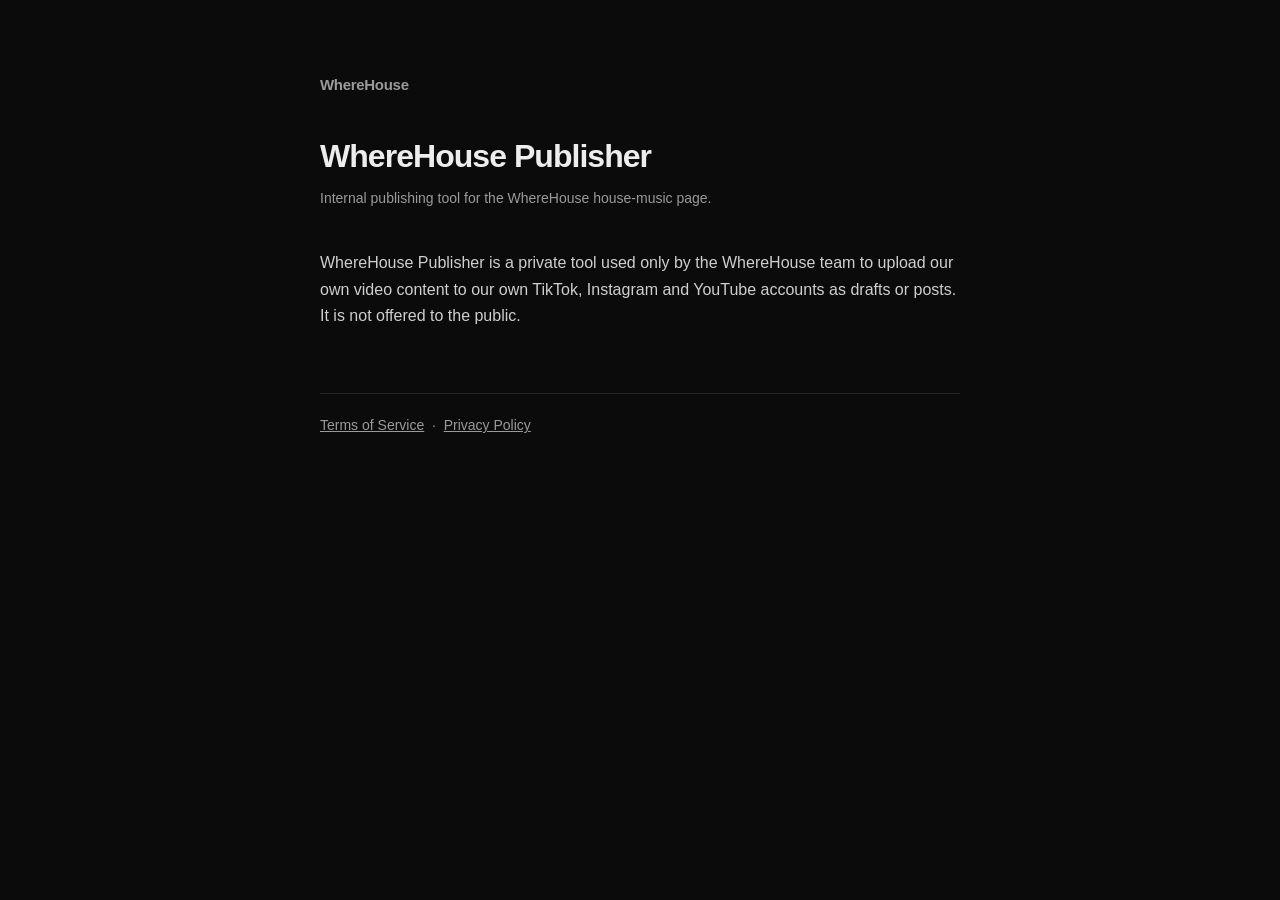
<file: index.html>
<!doctype html><html lang="en"><head><meta charset="utf-8"><meta name="viewport" content="width=device-width,initial-scale=1"><title>WhereHouse Publisher</title><link rel="stylesheet" href="style.css"></head>
<body><main><a class="mark" href="./">WhereHouse</a>
<h1>WhereHouse Publisher</h1>
<p class="date">Internal publishing tool for the WhereHouse house-music page.</p>
<p>WhereHouse Publisher is a private tool used only by the WhereHouse team to upload our own video content to our own TikTok, Instagram and YouTube accounts as drafts or posts. It is not offered to the public.</p>
<footer><a href="terms.html">Terms of Service</a> &nbsp;·&nbsp; <a href="privacy.html">Privacy Policy</a></footer>
</main></body></html>
</file>
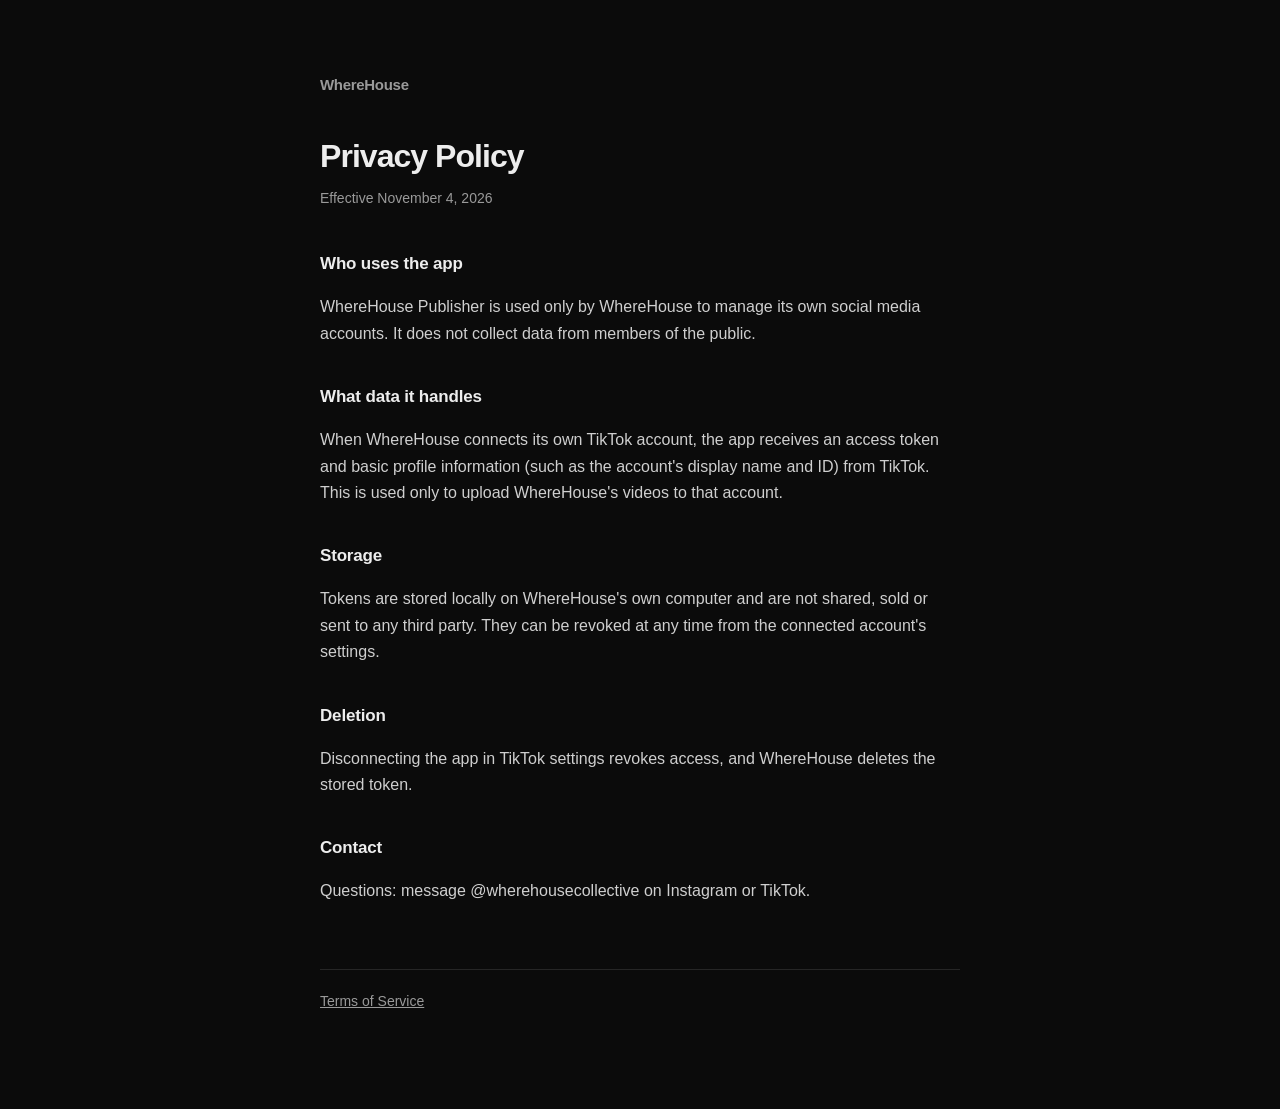
<file: privacy.html>
<!doctype html><html lang="en"><head><meta charset="utf-8"><meta name="viewport" content="width=device-width,initial-scale=1"><title>Privacy Policy</title><link rel="stylesheet" href="style.css"></head>
<body><main><a class="mark" href="./">WhereHouse</a>
<h1>Privacy Policy</h1>
<p class="date">Effective November 4, 2026</p>
<h2>Who uses the app</h2>
<p>WhereHouse Publisher is used only by WhereHouse to manage its own social media accounts. It does not collect data from members of the public.</p>
<h2>What data it handles</h2>
<p>When WhereHouse connects its own TikTok account, the app receives an access token and basic profile information (such as the account's display name and ID) from TikTok. This is used only to upload WhereHouse's videos to that account.</p>
<h2>Storage</h2>
<p>Tokens are stored locally on WhereHouse's own computer and are not shared, sold or sent to any third party. They can be revoked at any time from the connected account's settings.</p>
<h2>Deletion</h2>
<p>Disconnecting the app in TikTok settings revokes access, and WhereHouse deletes the stored token.</p>
<h2>Contact</h2>
<p>Questions: message @wherehousecollective on Instagram or TikTok.</p>
<footer><a href="terms.html">Terms of Service</a></footer>
</main></body></html>
</file>
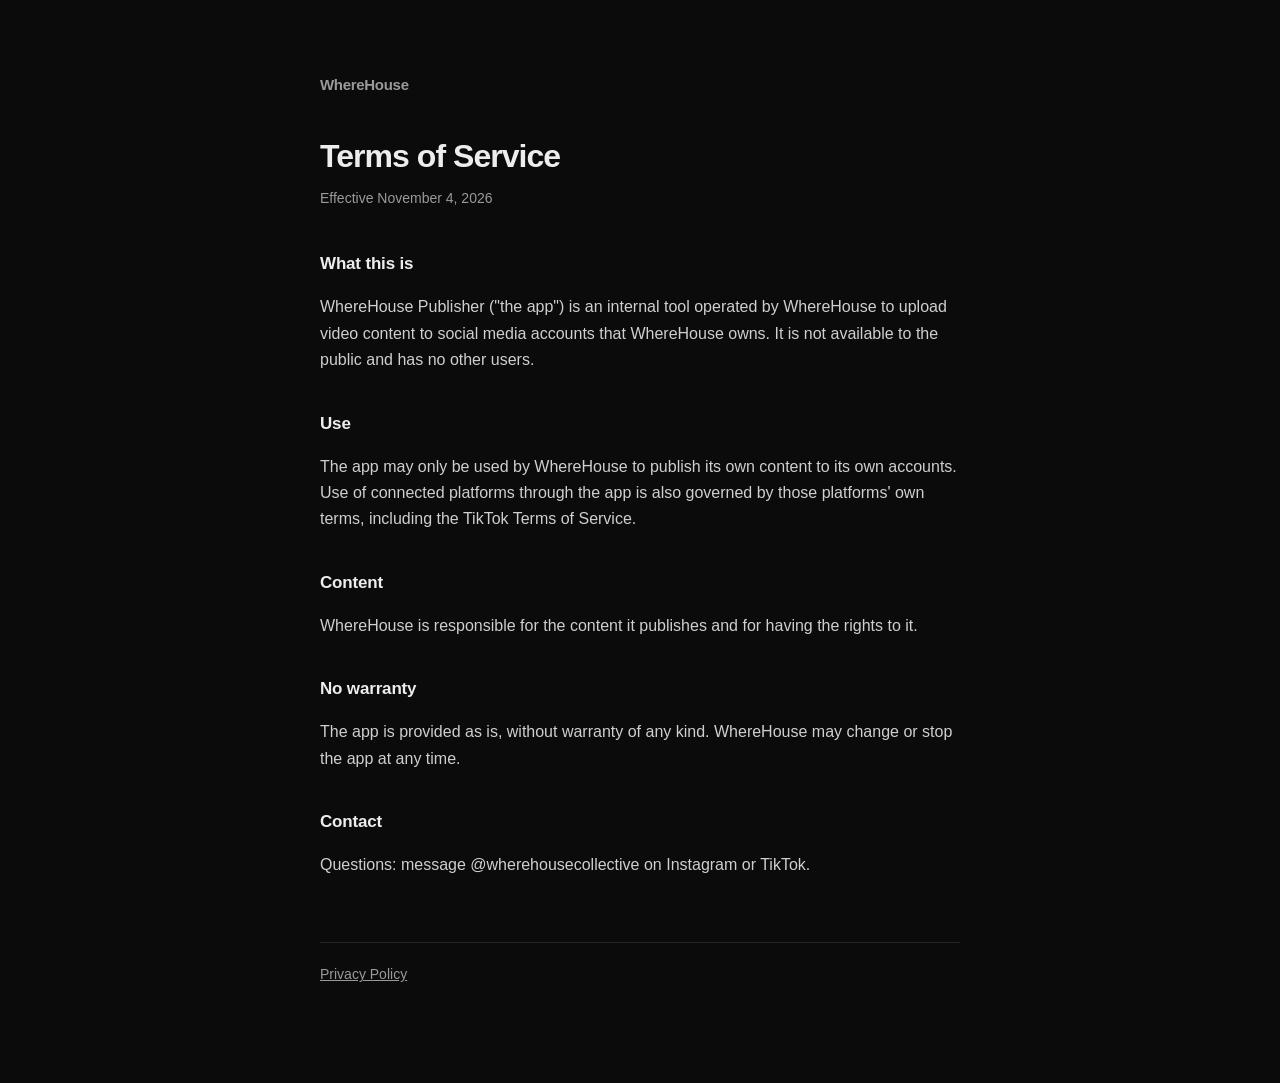
<file: terms.html>
<!doctype html><html lang="en"><head><meta charset="utf-8"><meta name="viewport" content="width=device-width,initial-scale=1"><title>Terms of Service</title><link rel="stylesheet" href="style.css"></head>
<body><main><a class="mark" href="./">WhereHouse</a>
<h1>Terms of Service</h1>
<p class="date">Effective November 4, 2026</p>
<h2>What this is</h2>
<p>WhereHouse Publisher ("the app") is an internal tool operated by WhereHouse to upload video content to social media accounts that WhereHouse owns. It is not available to the public and has no other users.</p>
<h2>Use</h2>
<p>The app may only be used by WhereHouse to publish its own content to its own accounts. Use of connected platforms through the app is also governed by those platforms' own terms, including the TikTok Terms of Service.</p>
<h2>Content</h2>
<p>WhereHouse is responsible for the content it publishes and for having the rights to it.</p>
<h2>No warranty</h2>
<p>The app is provided as is, without warranty of any kind. WhereHouse may change or stop the app at any time.</p>
<h2>Contact</h2>
<p>Questions: message @wherehousecollective on Instagram or TikTok.</p>
<footer><a href="privacy.html">Privacy Policy</a></footer>
</main></body></html>
</file>
<file: style.css>
:root{--bg:#0b0b0b;--fg:#ededed;--muted:#9a9a9a;--rule:#262626}
*{box-sizing:border-box}
body{margin:0;background:var(--bg);color:var(--fg);font:16px/1.65 -apple-system,BlinkMacSystemFont,"Inter","Helvetica Neue",Arial,sans-serif;-webkit-font-smoothing:antialiased}
main{max-width:680px;margin:0 auto;padding:72px 20px 96px}
.mark{font-weight:700;letter-spacing:-.02em;font-size:15px;color:var(--muted);text-decoration:none}
h1{font-size:32px;letter-spacing:-.03em;margin:32px 0 4px}
.date{color:var(--muted);font-size:14px;margin:0 0 40px}
h2{font-size:17px;margin:36px 0 8px;letter-spacing:-.01em}
p,li{color:#cfcfcf}
a{color:var(--fg)}
footer{margin-top:64px;padding-top:20px;border-top:1px solid var(--rule);font-size:14px;color:var(--muted)}
footer a{color:var(--muted)}
</file>
